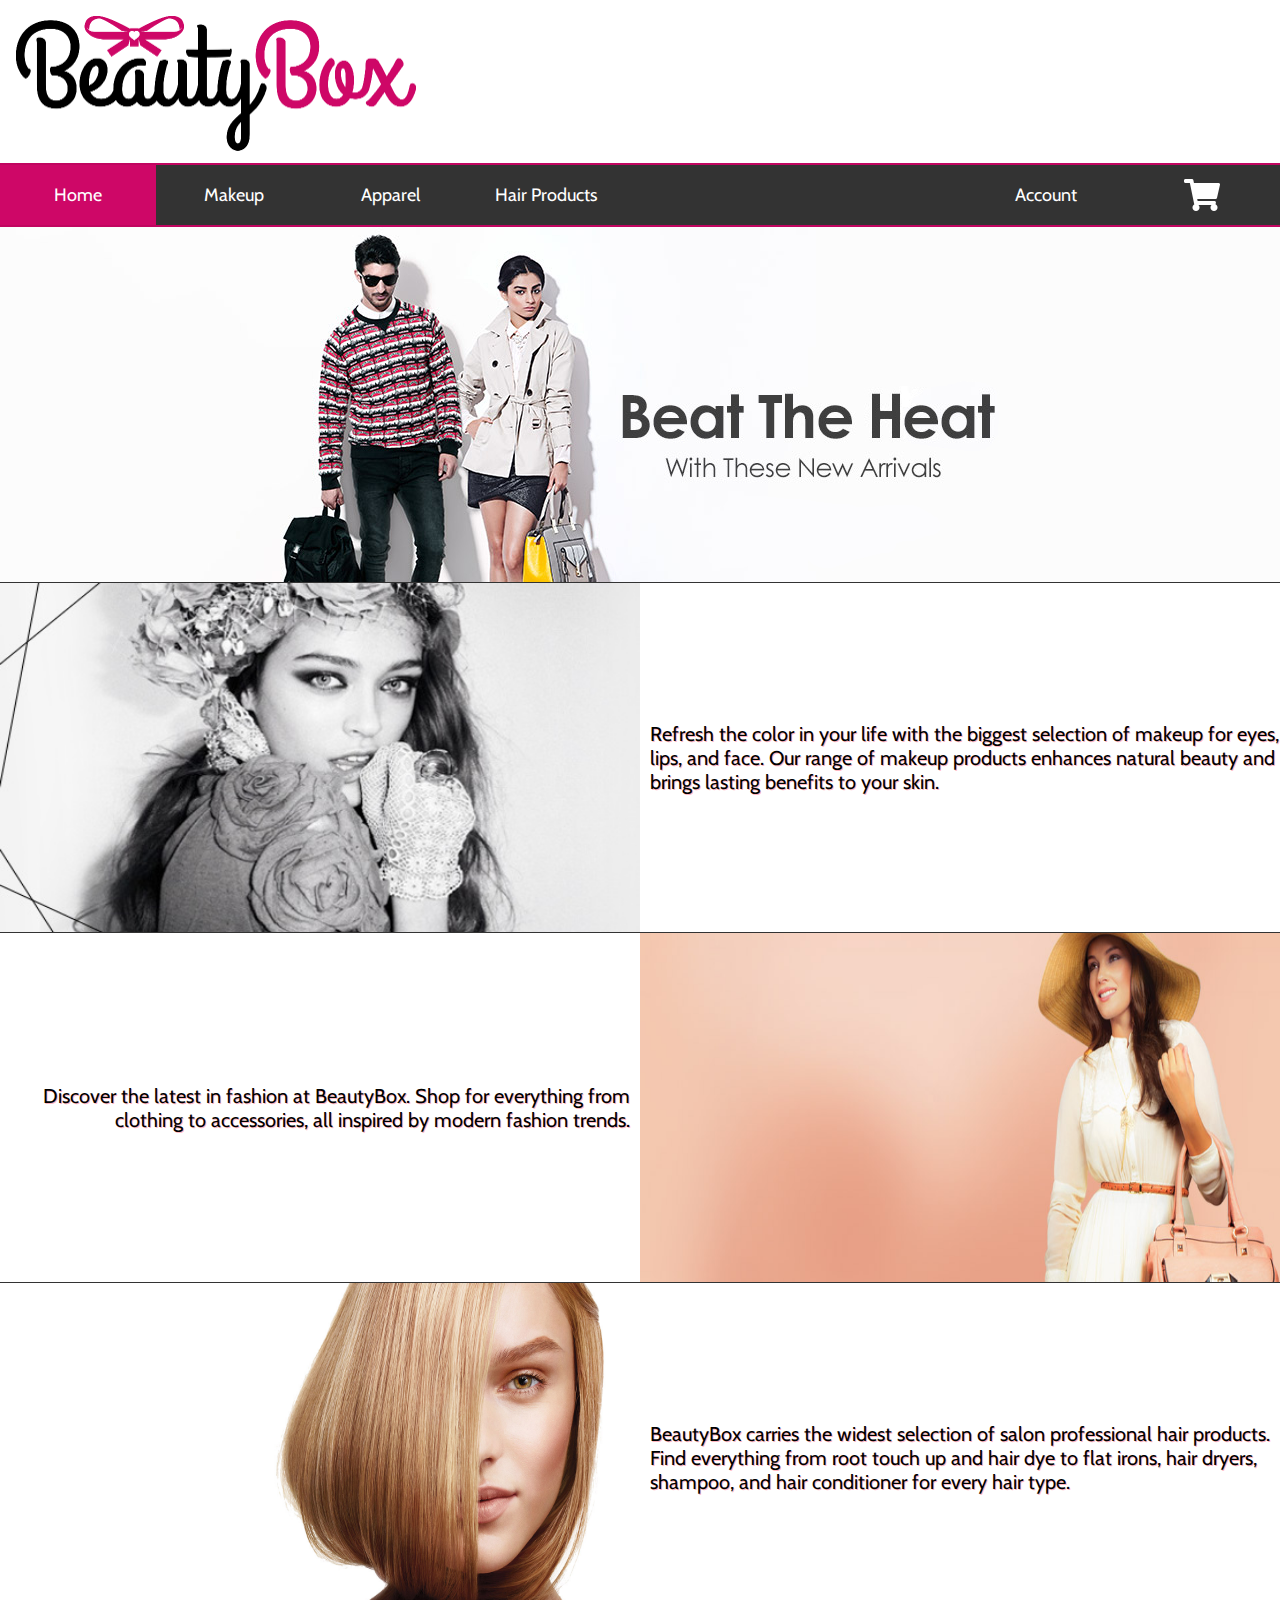
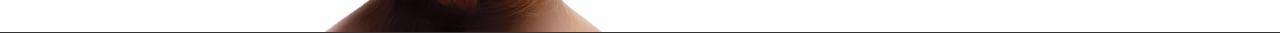
<file: index.html>
﻿<!DOCTYPE html>
<html>
<head>
    <meta charset="UTF-8">
    <link href="https://fonts.googleapis.com/css?family=Cabin" rel="stylesheet">
    <link rel="stylesheet" type="text/css" href="css/index.css">
    <link rel="stylesheet" type="text/css" href="css/global.css">
    <title>BeautyBox</title>
</head>

<body>
    <!--fonts https://fonts.google.com/specimen/Cabin, https://fonts.google.com/specimen/Patrick+Hand, https://fonts.google.com/specimen/Pacifico -->
    <a href="index.html"><img src="images/beauty-box-smallish.png" id="logo" /></a>
    <div id="navholder">
        <ul id="nav">
            <li> <a href="index.html" class="current"> Home </a></li>
            <li> <a href="html/makeup.html"> Makeup </a> </li>
            <li> <a href="html/apparel.html"> Apparel </a> </li>
            <li> <a href="html/hairproducts.html"> Hair Products </a> </li>
            <li> <a href="html/checkout.html" style="float:right"> <img src="images/cart.png" alt="Cart" width=36 height=32 /></a></li>
            <li> <a href="html/account.html" style="float:right"> Account </a> </li>

        </ul>
    </div><!-- end of navholder -->

    <div class="clear"></div>
    <!-- Placeholder class if and when we make a slideshow -->
    <div class="slideshow-container">

    </div>

    <div class="clear"></div>
    <div><a href="html/makeup.html"><img src="images/makeupLady.jpg" alt="Makeup" class="leftImages" /></a></div>
    <div class="rightText"> 
        <p> 
            Refresh the color in your life with the biggest selection of makeup for eyes, lips, and face. Our range of makeup 
            products enhances natural beauty and brings lasting benefits to your skin.
        </p> 
    </div>

    
    <div class="leftText">
        <p>
            Discover the latest in fashion at BeautyBox. Shop for everything from clothing to accessories, all inspired by 
            modern fashion trends.
        </p>
    </div>
    
    <div><a href="html/apparel.html"><img src="images/hatLady.jpg" alt="Apparel" class="rightImages" /></a></div>

    <div class="clear"></div>
    <div><a href="html/hairproducts.html"><img src="images/hairLady.jpg" alt="Hair Products" class="leftImages" /></a></div>
    <div class="rightText">
        <p>
            BeautyBox carries the widest selection of salon professional hair products. 
            Find everything from root touch up and hair dye to flat irons, hair dryers, shampoo, and 
            hair conditioner for every hair type.
        </p>
    </div>

</body>
</html>
</file>
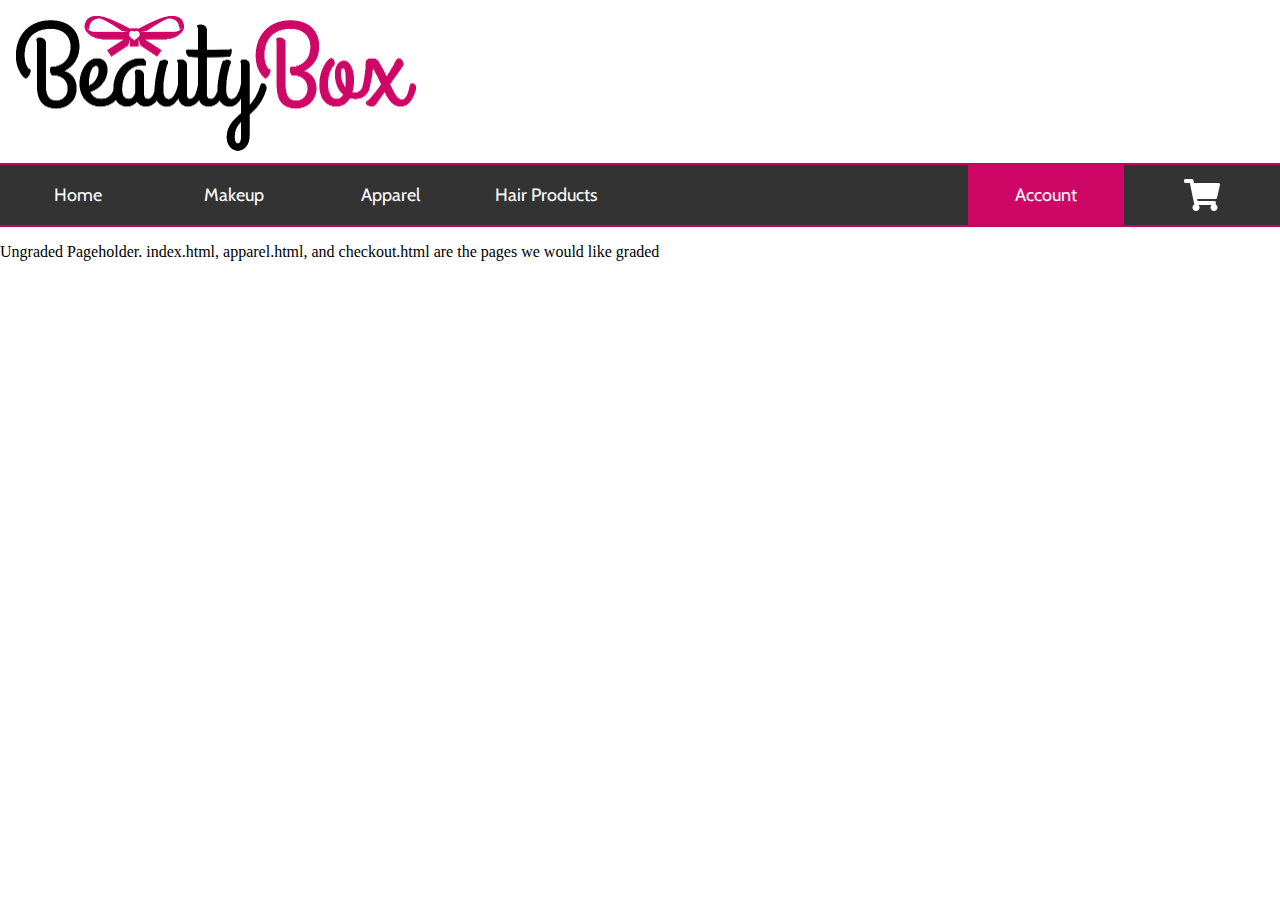
<file: html/account.html>
﻿<!DOCTYPE html>
<html>
<head>
    <meta charset="UTF-8">
    <link href="https://fonts.googleapis.com/css?family=Cabin" rel="stylesheet">
    <link rel="stylesheet" type="text/css" href="../css/account.css">
    <link rel="stylesheet" type="text/css" href="../css/global.css">
    <title>Account</title>
</head>

<body>
    <!--fonts https://fonts.google.com/specimen/Cabin, https://fonts.google.com/specimen/Patrick+Hand, https://fonts.google.com/specimen/Pacifico -->
    <a href="../index.html"><img src="../images/beauty-box-smallish.png" id="logo" /></a>
    <div id="navholder">
        <ul id="nav">
            <li> <a href="../index.html"> Home </a> </li>
            <li> <a href="makeup.html"> Makeup </a> </li>
            <li> <a href="apparel.html"> Apparel </a> </li>
            <li> <a href="hairproducts.html"> Hair Products </a> </li>
			<li> <a href="checkout.html" style="float:right"> <img src="../images/cart.png" alt="Cart" width=36 height=32/> </a> </li>
            <li> <a href="account.html" style="float:right" class="current">Account </a></li>
        </ul>
    </div><!-- end of navholder -->
    <p>Ungraded Pageholder. index.html, apparel.html, and checkout.html are the pages we would like graded</p>
</body>
</html>
</file>
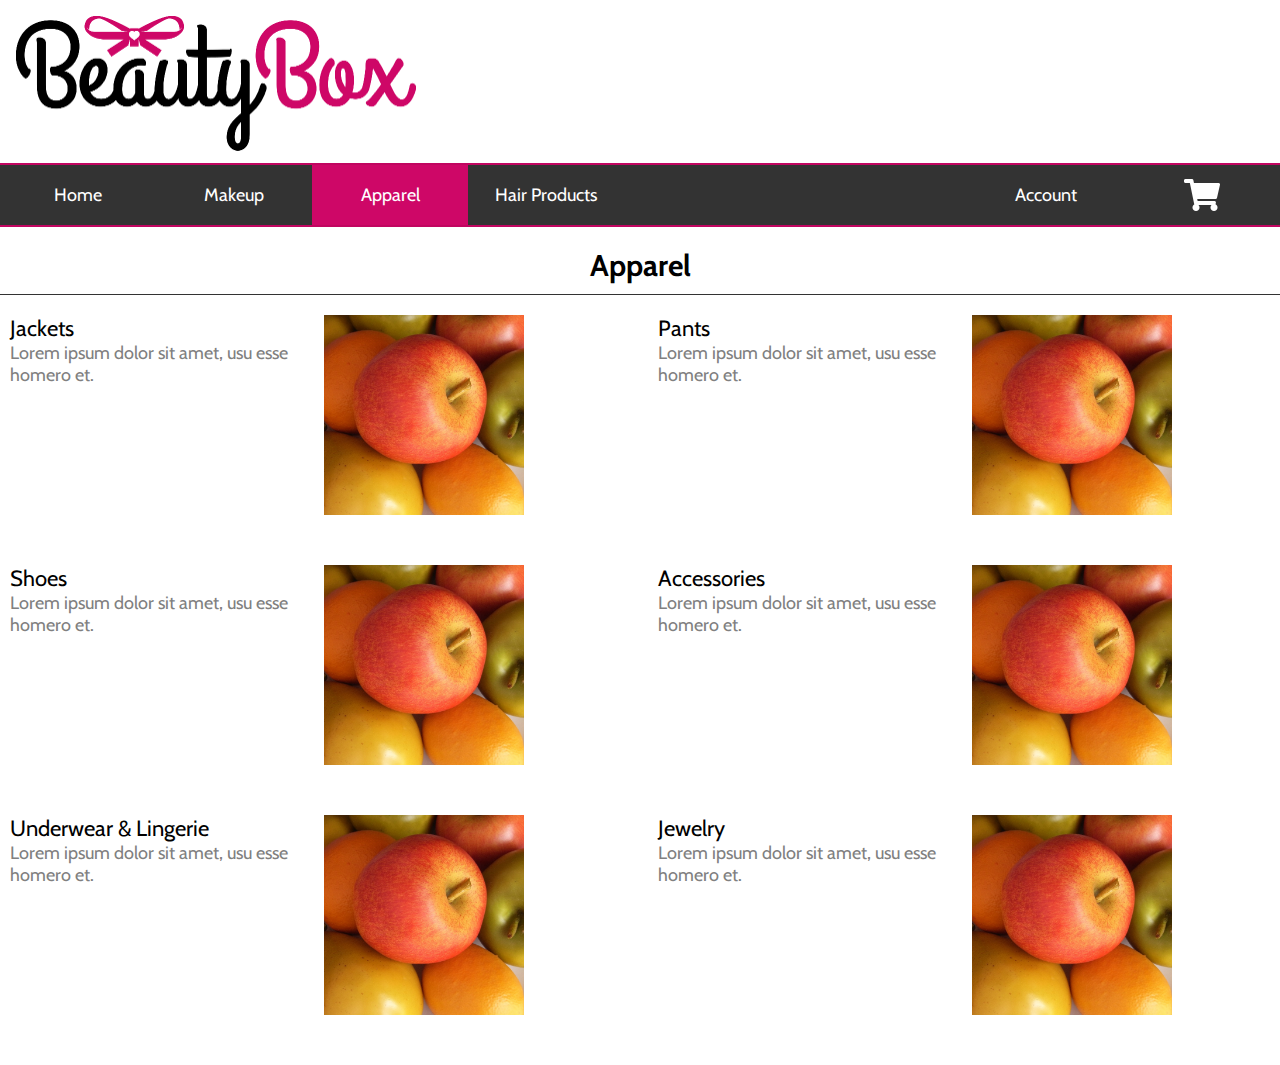
<file: html/apparel.html>
﻿<!DOCTYPE html>
<html>
<head>
    <meta charset="UTF-8">
    <link href="https://fonts.googleapis.com/css?family=Cabin" rel="stylesheet">
    <link rel="stylesheet" type="text/css" href="../css/apparel.css">
    <link rel="stylesheet" type="text/css" href="../css/global.css">
    <title>Apparel</title>
</head>

<body>
    <!--fonts https://fonts.google.com/specimen/Cabin, https://fonts.google.com/specimen/Patrick+Hand, https://fonts.google.com/specimen/Pacifico -->
    <a href="../index.html"><img src="../images/beauty-box-smallish.png" id="logo" /></a>
    <div id="navholder">
        <ul id="nav">
            <li> <a href="../index.html"> Home </a></li>
            <li> <a href="makeup.html"> Makeup </a> </li>
            <li> <a href="apparel.html" class="current"> Apparel </a> </li>
            <li> <a href="hairproducts.html"> Hair Products </a> </li>
            <li> <a href="checkout.html" style="float:right"> <img src="../images/cart.png" alt="Cart" width=36 height=32 /></a> </li>
            <li> <a href="account.html" style="float:right"> Account </a> </li>
        </ul>
    </div><!-- end of navholder -->

    <h1>Apparel</h1>

    <div class="span">
        <!-- 1st column element -->
        <div class="columnElement">
            <div class="productname">Jackets</div>
            <div class="productdesc">
                Lorem ipsum dolor sit amet, usu esse homero et.
            </div>
        </div>
        <!-- 2nd column element -->
        <img src="../images/sample.jpg" width=200 height=200 />
        <!-- 3rd column element-->
        <div class="columnElement">
            <div class="productname">Pants</div>
            <div class="productdesc">
                Lorem ipsum dolor sit amet, usu esse homero et.
            </div>
        </div>
        <!-- 4th column element-->
        <img src="../images/sample.jpg" width=200 height=200 />
    </div>

    <div class="span">
        <!-- 1st column element -->
        <div class="columnElement">
            <div class="productname">Shoes</div>
            <div class="productdesc">
                Lorem ipsum dolor sit amet, usu esse homero et.
            </div>
        </div>
        <!-- 2nd column element -->
        <img src="../images/sample.jpg" width=200 height=200 />
        <!-- 3rd column element-->
        <div class="columnElement">
            <div class="productname">Accessories</div>
            <div class="productdesc">
                Lorem ipsum dolor sit amet, usu esse homero et.
            </div>
        </div>
        <!-- 4th column element-->
        <img src="../images/sample.jpg" width=200 height=200 />
    </div>

    <div class="span">
        <!-- 1st column element -->
        <div class="columnElement">
            <div class="productname">Underwear & Lingerie</div>
            <div class="productdesc">
                Lorem ipsum dolor sit amet, usu esse homero et.
            </div>
        </div>
        <!-- 2nd column element -->
        <img src="../images/sample.jpg" width=200 height=200 />
        <!-- 3rd column element-->
        <div class="columnElement">
            <div class="productname">Jewelry</div>
            <div class="productdesc">
                Lorem ipsum dolor sit amet, usu esse homero et.
            </div>
        </div>
        <!-- 4th column element-->
        <img src="../images/sample.jpg" width=200 height=200 />
    </div>

</body>
</html>
</file>
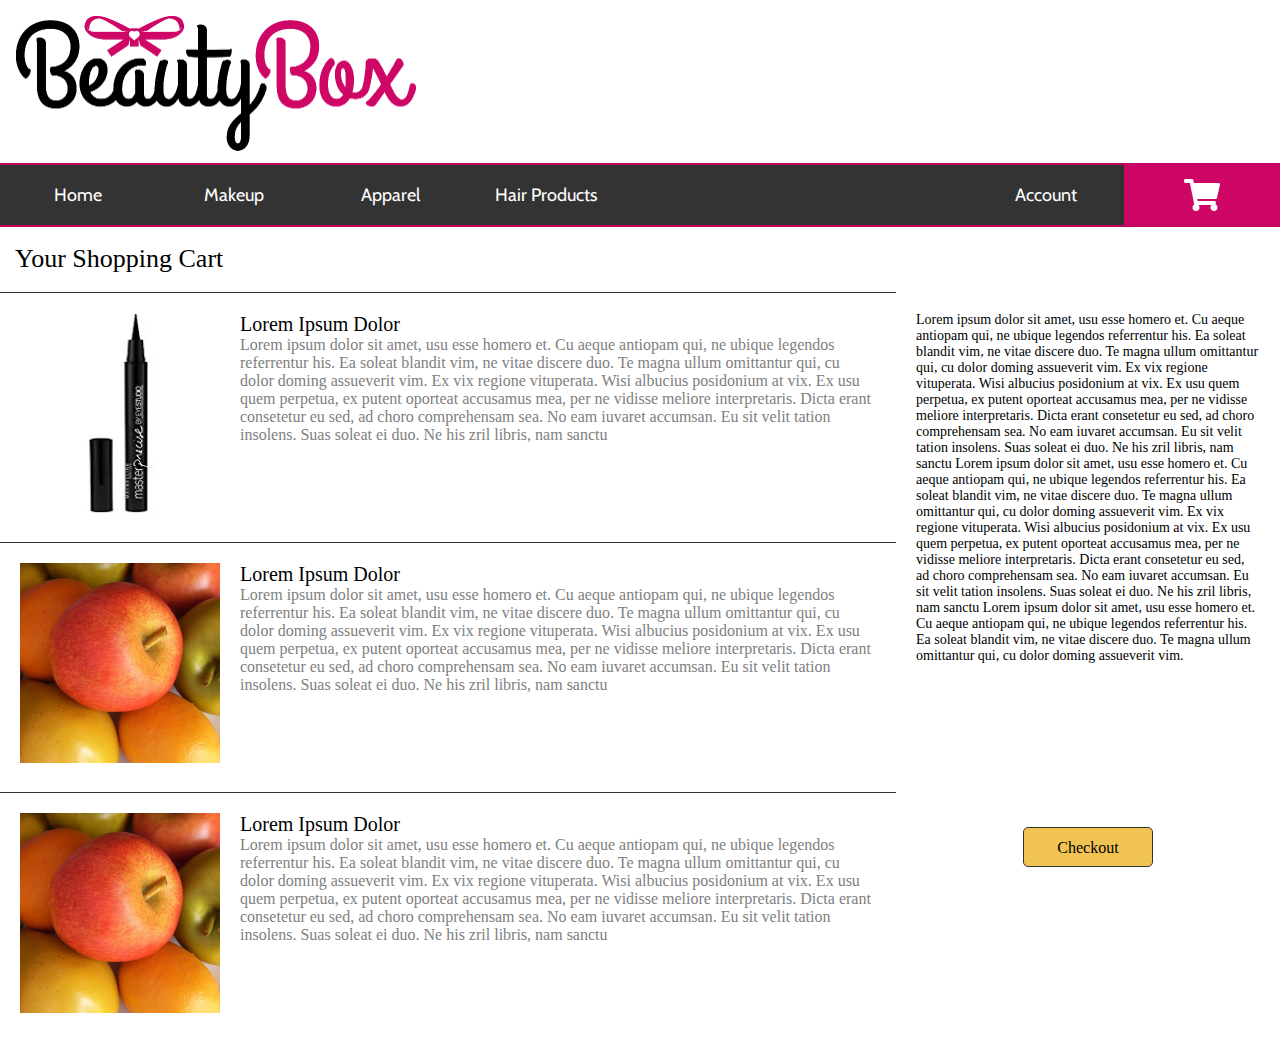
<file: html/checkout.html>
﻿<!DOCTYPE html>
<html>
<head>
    <meta charset="UTF-8">
    <link href="https://fonts.googleapis.com/css?family=Cabin" rel="stylesheet">
    <link rel="stylesheet" type="text/css" href="../css/checkout.css">
    <link rel="stylesheet" type="text/css" href="../css/global.css">
    <title>Cart</title>
</head>

<body>
    <!--fonts https://fonts.google.com/specimen/Cabin, https://fonts.google.com/specimen/Patrick+Hand, https://fonts.google.com/specimen/Pacifico -->
    <a href="../index.html"><img src="../images/beauty-box-smallish.png" id="logo" /></a>
    <div id="navholder">
        <ul id="nav">
            <li> <a href="../index.html"> Home </a></li>
            <li> <a href="makeup.html"> Makeup </a> </li>
            <li> <a href="apparel.html"> Apparel </a> </li>
            <li> <a href="hairproducts.html"> Hair Products </a> </li>
			<li> <a href="checkout.html" style="float:right" class="current"><img src="../images/cart.png" alt="Cart" width=36 height=32/></a> </li>
            <li> <a href="account.html" style="float:right"> Account </a></li>
        </ul>
    </div><!-- end of navholder -->

	
	<h1>Your Shopping Cart</h1>
	
	<div class="panelRight">
		<div class="orderdesc">
		Lorem ipsum dolor sit amet, usu esse homero et. Cu aeque antiopam qui, ne ubique legendos referrentur his. Ea soleat blandit vim, ne vitae discere duo. Te magna ullum omittantur qui, cu dolor doming assueverit vim. Ex vix regione vituperata.
			Wisi albucius posidonium at vix. Ex usu quem perpetua, ex putent oporteat accusamus mea, per ne vidisse meliore interpretaris. Dicta erant consetetur eu sed, ad choro comprehensam sea. No eam iuvaret accumsan. Eu sit velit tation insolens.
			Suas soleat ei duo. Ne his zril libris, nam sanctu
			Lorem ipsum dolor sit amet, usu esse homero et. Cu aeque antiopam qui, ne ubique legendos referrentur his. Ea soleat blandit vim, ne vitae discere duo. Te magna ullum omittantur qui, cu dolor doming assueverit vim. Ex vix regione vituperata.
			Wisi albucius posidonium at vix. Ex usu quem perpetua, ex putent oporteat accusamus mea, per ne vidisse meliore interpretaris. Dicta erant consetetur eu sed, ad choro comprehensam sea. No eam iuvaret accumsan. Eu sit velit tation insolens.
			Suas soleat ei duo. Ne his zril libris, nam sanctu
			Lorem ipsum dolor sit amet, usu esse homero et. Cu aeque antiopam qui, ne ubique legendos referrentur his. Ea soleat blandit vim, ne vitae discere duo. Te magna ullum omittantur qui, cu dolor doming assueverit vim.
		</div>
		
		

        <div class="checkoutbutton"><a href="gimme_ur_money.html">Checkout</a></div>
	</div>
	
	<div class="panelLeft">
		<div class="thumbnail">
			<img src="../images/makeup1.jpg" width=200 height=200/>
		</div>
		<div class="productname">Lorem Ipsum Dolor</div>
		<div class="productdesc">
			Lorem ipsum dolor sit amet, usu esse homero et. Cu aeque antiopam qui, ne ubique legendos referrentur his. Ea soleat blandit vim, ne vitae discere duo. Te magna ullum omittantur qui, cu dolor doming assueverit vim. Ex vix regione vituperata.
			Wisi albucius posidonium at vix. Ex usu quem perpetua, ex putent oporteat accusamus mea, per ne vidisse meliore interpretaris. Dicta erant consetetur eu sed, ad choro comprehensam sea. No eam iuvaret accumsan. Eu sit velit tation insolens.
			Suas soleat ei duo. Ne his zril libris, nam sanctu
		</div>
	</div>
	
	<div class="panelLeft">
		<div class="thumbnail">
			<img src="../images/sample.jpg" width=200 height=200/>
		</div>
		<div class="productname">Lorem Ipsum Dolor</div>
		<div class="productdesc">
			Lorem ipsum dolor sit amet, usu esse homero et. Cu aeque antiopam qui, ne ubique legendos referrentur his. Ea soleat blandit vim, ne vitae discere duo. Te magna ullum omittantur qui, cu dolor doming assueverit vim. Ex vix regione vituperata.
			Wisi albucius posidonium at vix. Ex usu quem perpetua, ex putent oporteat accusamus mea, per ne vidisse meliore interpretaris. Dicta erant consetetur eu sed, ad choro comprehensam sea. No eam iuvaret accumsan. Eu sit velit tation insolens.
			Suas soleat ei duo. Ne his zril libris, nam sanctu
		</div>
	</div>
	
	<div class="panelLeft">
		<div class="thumbnail">
			<img src="../images/sample.jpg" width=200 height=200/>
		</div>
		<div class="productname">Lorem Ipsum Dolor</div>
		<div class="productdesc">
			Lorem ipsum dolor sit amet, usu esse homero et. Cu aeque antiopam qui, ne ubique legendos referrentur his. Ea soleat blandit vim, ne vitae discere duo. Te magna ullum omittantur qui, cu dolor doming assueverit vim. Ex vix regione vituperata.
			Wisi albucius posidonium at vix. Ex usu quem perpetua, ex putent oporteat accusamus mea, per ne vidisse meliore interpretaris. Dicta erant consetetur eu sed, ad choro comprehensam sea. No eam iuvaret accumsan. Eu sit velit tation insolens.
			Suas soleat ei duo. Ne his zril libris, nam sanctu
		</div>
	</div>
	
	
	
</body>
</html>
</file>
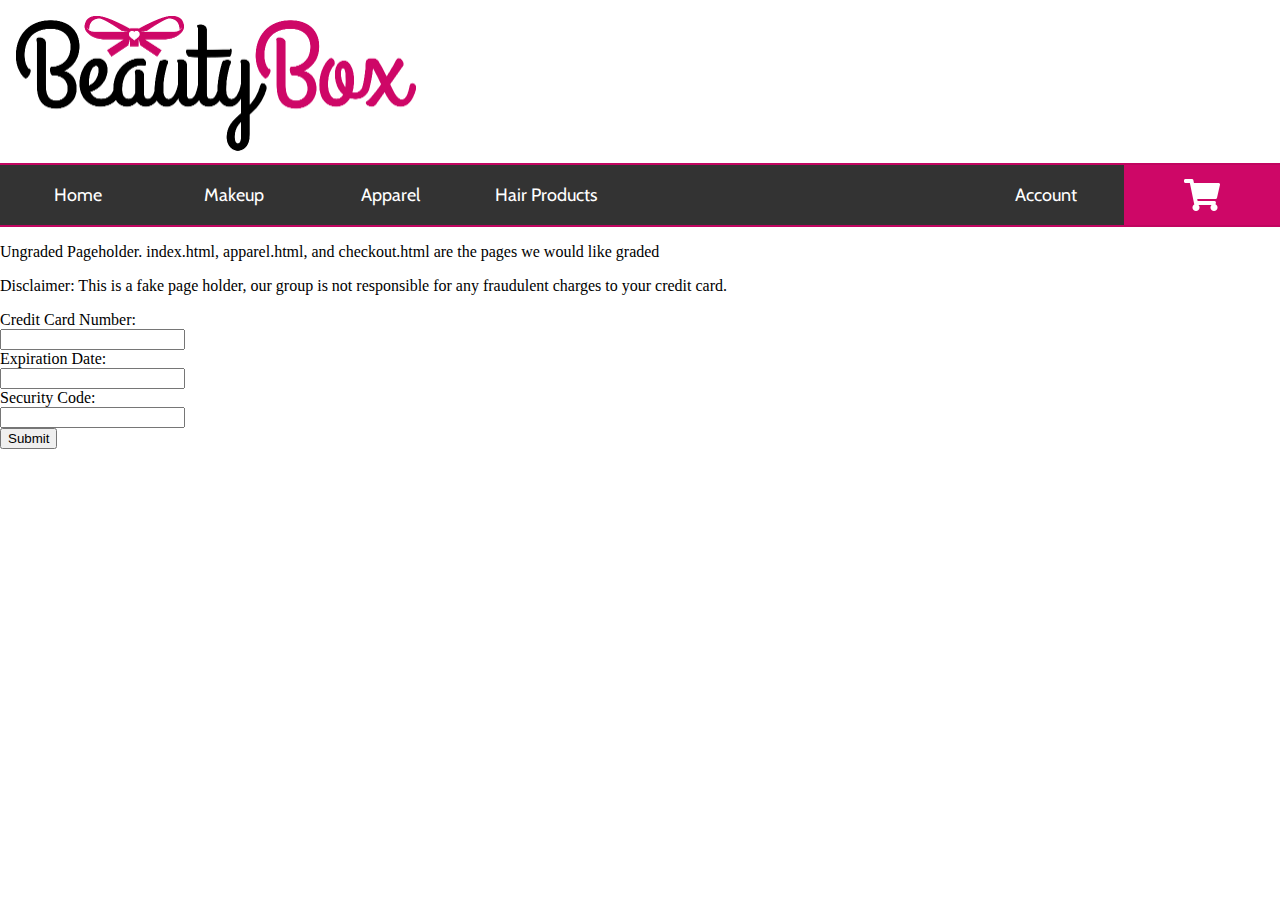
<file: html/gimme_ur_money.html>
﻿<!DOCTYPE html>
<html>
<head>
    <meta charset="UTF-8">
    <link href="https://fonts.googleapis.com/css?family=Cabin" rel="stylesheet">
    <link rel="stylesheet" type="text/css" href="../css/checkout.css">
    <link rel="stylesheet" type="text/css" href="../css/global.css">
    <title>Cart</title>
</head>

<body>
    <!--fonts https://fonts.google.com/specimen/Cabin, https://fonts.google.com/specimen/Patrick+Hand, https://fonts.google.com/specimen/Pacifico -->
    <a href="../index.html"><img src="../images/beauty-box-smallish.png" id="logo" /></a>
    <div id="navholder">
        <ul id="nav">
            <li> <a href="../index.html"> Home </a></li>
            <li> <a href="makeup.html"> Makeup </a> </li>
            <li> <a href="apparel.html"> Apparel </a> </li>
            <li> <a href="hairproducts.html"> Hair Products </a> </li>
            <li> <a href="checkout.html" style="float:right" class="current"><img src="../images/cart.png" alt="Cart" width=36 height=32 /></a> </li>
            <li> <a href="account.html" style="float:right"> Account </a></li>
        </ul>
    </div><!-- end of navholder -->
    <p>Ungraded Pageholder. index.html, apparel.html, and checkout.html are the pages we would like graded</p>
    <p>Disclaimer: This is a fake page holder, our group is not responsible for any fraudulent charges to your credit card.</p>
    <form>
        Credit Card Number:<br>
        <input type="text" name="CCN"><br>
        Expiration Date:<br>
        <input type="text" name="Expiration"><br>
        Security Code:<br>
        <input type="text" name="Security"><br>
        <input type="submit" value="Submit">
    </form>
</body>
</html>
</file>
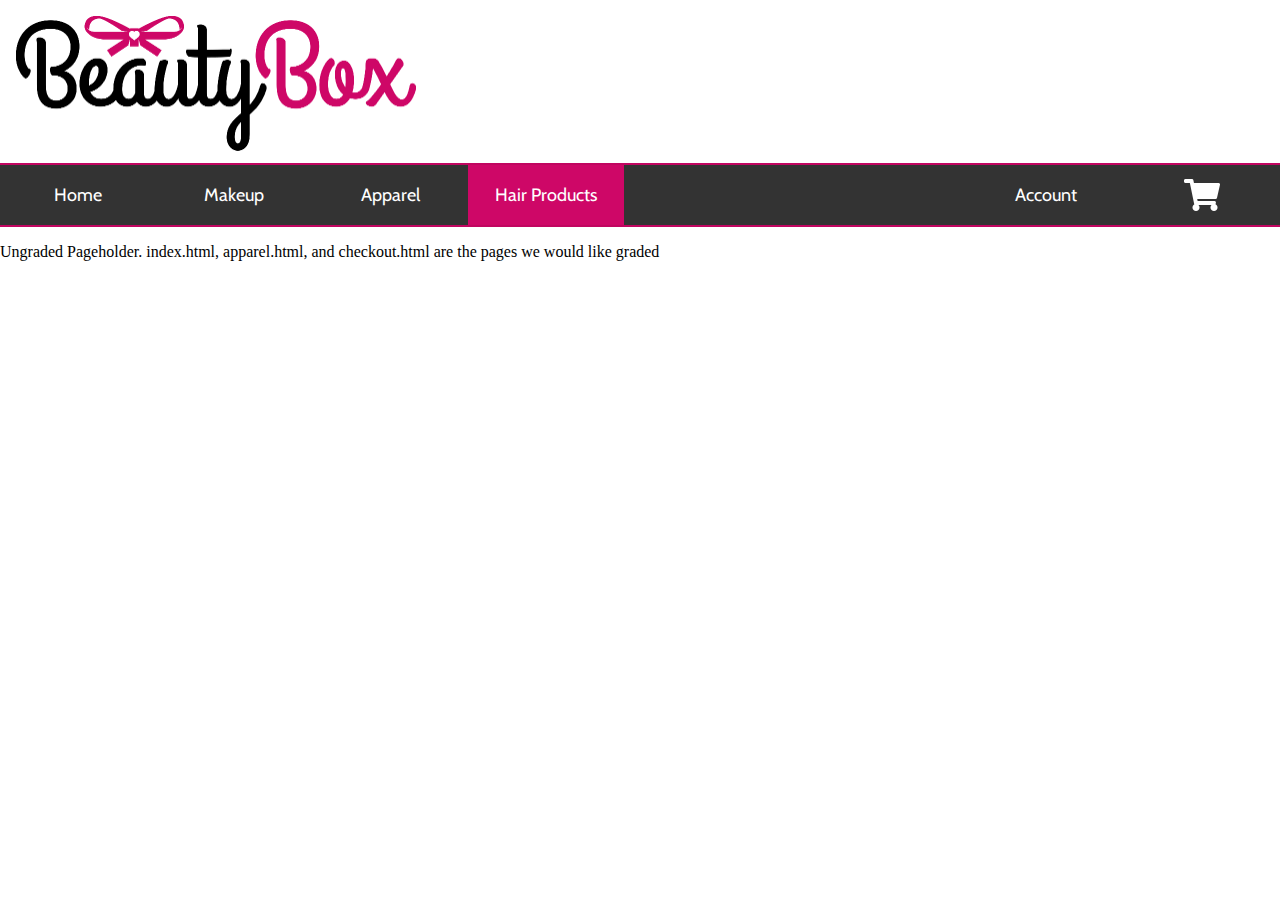
<file: html/hairproducts.html>
﻿<!DOCTYPE html>
<html>
<head>
    <meta charset="UTF-8">
    <link href="https://fonts.googleapis.com/css?family=Cabin" rel="stylesheet">
    <link rel="stylesheet" type="text/css" href="../css/hairproducts.css">
    <link rel="stylesheet" type="text/css" href="../css/global.css">
    <title>Hair Products</title>
</head>

<body>
    <!--fonts https://fonts.google.com/specimen/Cabin, https://fonts.google.com/specimen/Patrick+Hand, https://fonts.google.com/specimen/Pacifico -->
    <a href="../index.html"><img src="../images/beauty-box-smallish.png" id="logo" /></a>
    <div id="navholder">
        <ul id="nav">
            <li> <a href="../index.html"> Home </a></li>
            <li> <a href="makeup.html"> Makeup </a> </li>
            <li> <a href="apparel.html"> Apparel </a> </li>
            <li> <a href="hairproducts.html" class="current"> Hair Products </a> </li>
			<li> <a href="checkout.html" style="float:right"> <img src="../images/cart.png" alt="Cart" width=36 height=32/></a></li>
            <li> <a href="account.html" style="float:right"> Account </a> </li>
        </ul>
    </div><!-- end of navholder -->
    <p>Ungraded Pageholder. index.html, apparel.html, and checkout.html are the pages we would like graded</p>
</body>
</html>
</file>
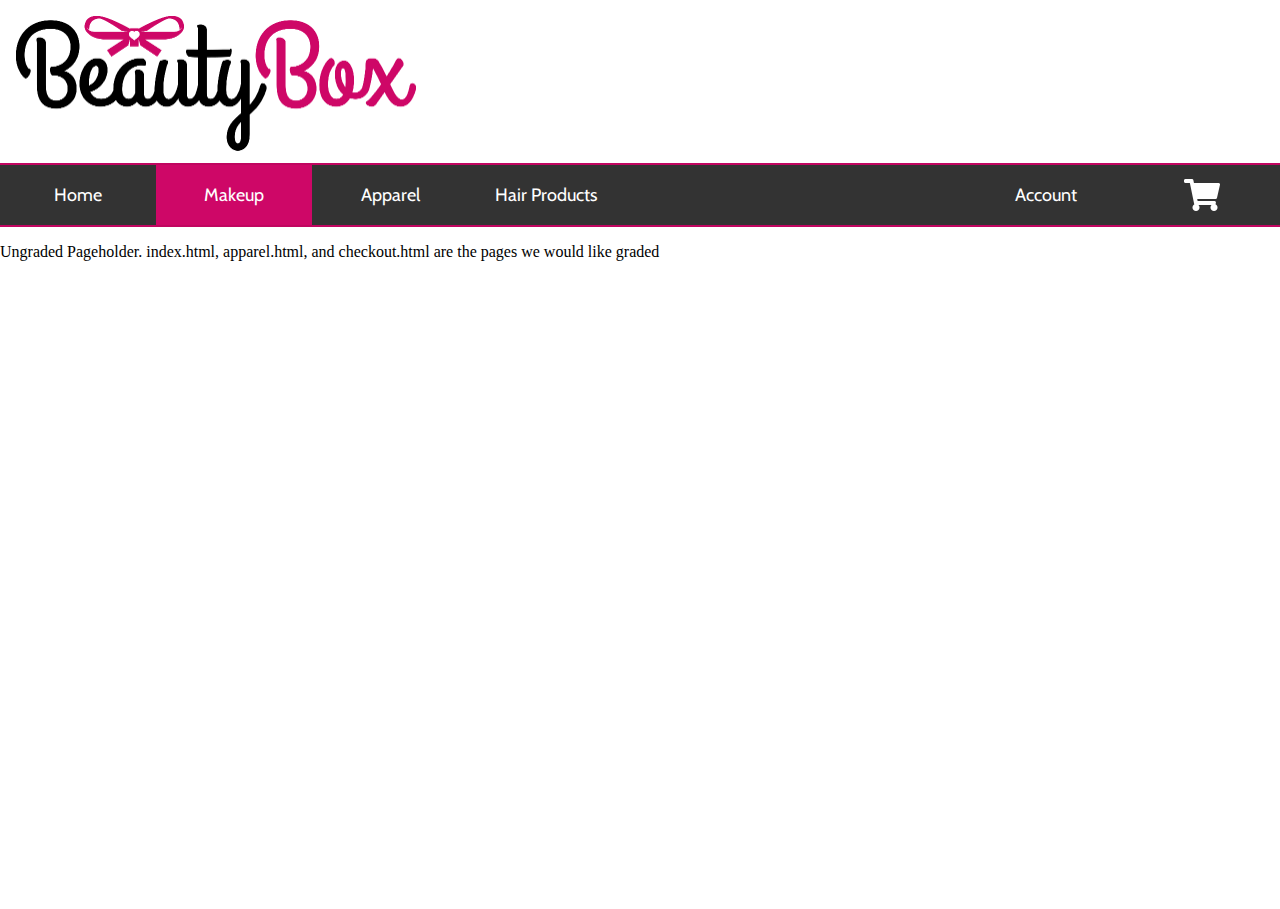
<file: html/makeup.html>
﻿<!DOCTYPE html>
<html>
<head>
    <meta charset="UTF-8">
    <link href="https://fonts.googleapis.com/css?family=Cabin" rel="stylesheet">
    <link rel="stylesheet" type="text/css" href="../css/makeup.css">
    <link rel="stylesheet" type="text/css" href="../css/global.css">
    <title>BeautyBox</title>
</head>

<body>
    <!--fonts https://fonts.google.com/specimen/Cabin, https://fonts.google.com/specimen/Patrick+Hand, https://fonts.google.com/specimen/Pacifico -->
    <a href="../index.html"><img src="../images/beauty-box-smallish.png" id="logo" /></a>
    <div id="navholder">
        <ul id="nav">
            <li> <a href="../index.html"> Home </a></li>
            <li> <a href="makeup.html" class="current"> Makeup </a> </li>
            <li> <a href="apparel.html"> Apparel </a> </li>
            <li> <a href="hairproducts.html"> Hair Products </a> </li>
			<li> <a href="checkout.html" style="float:right"> <img src="../images/cart.png" alt="Cart" width=36 height=32 /></a> </li>
            <li> <a href="account.html" style="float:right"> Account </a> </li>
        </ul>
    </div><!-- end of navholder -->
    <p>Ungraded Pageholder. index.html, apparel.html, and checkout.html are the pages we would like graded</p>
</body>
</html>
</file>
<file: css/index.css>
div.slideshow-container {
    width: 100%;
    height: 350px;
    background-image: url("../images/chillHot.jpg");
    padding-bottom: 5px;
    border-bottom: 1px solid #333;
}

.leftImages {
    width: 50%;
    height: 350px;
    float: left;
    border-bottom: 1px solid #333;
    box-sizing: border-box;
    background-repeat: no-repeat;
    background-position: center;
    background-size: 100%;
}

.rightImages {
    width: 50%;
    height: 350px;
    float: right;
    border-bottom: 1px solid #333;
    box-sizing: border-box;
    background-repeat: no-repeat;
    background-position: center;
    background-size: 100%;
}

.leftText {
    width: 50%;
    height: 350px;
    float: left;
    border-bottom: 1px solid #333;
    box-sizing: border-box;
    text-align: right;
    display: flex;
    align-items: center;
    justify-content: center;
    font-family: Cabin, Verdana;
    font-size: 20px;
    padding-right: 10px;
    text-shadow: 1px 1px #FFB6C1;
}

.rightText {
    width: 50%;
    height: 350px;
    float: right;
    border-bottom: 1px solid #333;
    box-sizing: border-box;
    text-align: left;
    display: flex;
    align-items: center;
    justify-content: center;
    font-family: Cabin, Verdana;
    font-size: 20px;
    padding-left: 10px;
    text-shadow: 1px 1px #FFB6C1;
}
</file>
<file: css/global.css>
.clear {
	clear: both;
}

html, body {
    margin: 0;
    padding: 0;
	font-family: verdana;
}

#logo {
    width: 400px;
    height: 135px;
    padding: 16px 0px 8px 16px;
}


#nav {
    margin: 0;
    padding: 0;
    list-style-type: none;
    overflow: hidden;
    background-color: #333;
	
	border-top:	2px solid #c10560;
	border-bottom: 2px solid #c10560;
}

li a{
    display: block;
    float: left;
    width: 128px;
    height: 32px;
    padding: 14px;
    text-align: center;
    line-height: 32px;
    text-decoration: none;
    color: white;
    font-size: 18px;
    font-family: Cabin, verdana;
}

li a:hover {
    background-color: #111;
}

li a.current, a.current:hover {
	background-color: #CE0767;
}
</file>
<file: css/account.css>
html {
	height: 101%;
}
</file>
<file: css/apparel.css>
html {
    height: 101%;
}

.clear {
    clear: both;
}

h1 {
    text-align: center;
    font-size: 30px;
    font-weight: bold;
    font-family: Cabin, Verdana;
    border-bottom: 1px solid #333;
    padding-bottom: 10px;
}

div.span {
    column-count: 4;
    float: left;
    width: 100%;
    height: 250px;
    font-family: Cabin, Verdana;
}

.columnElement {
    margin-left: 10px;
    box-sizing: border-box;
}

.productname {
    font-size: 22px;
}

.productdesc {
    font-size: 18px;
    color: grey;
}
</file>
<file: css/checkout.css>
h1 {
	padding-left: 15px;
	font-size: 26px;
	font-weight: normal;
}

div.panelLeft {
	float: left;
	width: 70%;
	height: 250px;
	padding: 20px 20px 20px 20px;
	box-sizing: border-box;
	
	border-top: 1px solid #333;
	
}

div.thumbnail {
	float: left;
	
}

div.productname {
	margin-left: 220px;
	font-size: 20px;
}

div.productdesc {
	margin-left: 220px;
	font-size: 16px;
	color: grey;
	
}



div.panelRight {
	float: right;
	width: 30%;
	height: 600px;
	padding: 20px 20px 20px 20px;
	box-sizing: border-box;
	/*
	border: 2px solid #CE0767;
	border-radius: 10px;
	*/
}

div.checkoutbutton {
	width: 130px;
	height: 40px;
	margin: auto;
	box-sizing: border-box;
	
	text-align: center;
	line-height: 40px;
	
	border: 1px solid #333;
	border-radius: 5px;
	background-color: #F0C353;
	
}

div.checkoutbutton:hover {
    background-color: #ff6a00;
}

a {
    font-size: 16px;
    color: black;
    text-decoration: none;
}

div.orderdesc {
	height: 515px;
	font-size: 14px;
}
</file>
<file: css/hairproducts.css>
html {
	height: 101%;
}
</file>
<file: css/makeup.css>
html {
	height: 101%;
}
</file>
